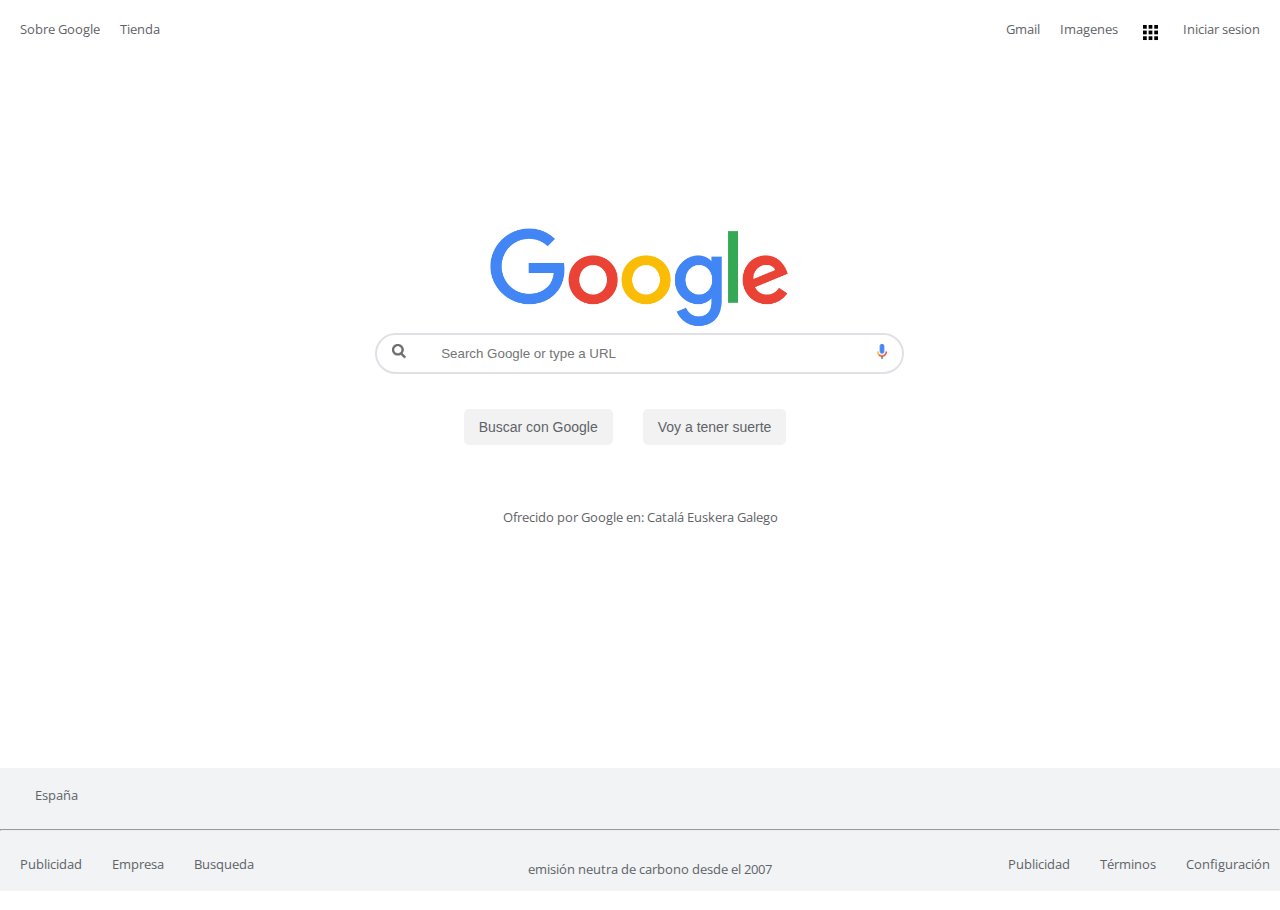
<file: Google Clone/index.html>
<!DOCTYPE html>
<html lang="en">
<head>
    <meta charset="UTF-8">
    <meta http-equiv="X-UA-Compatible" content="IE=edge">
    <meta name="viewport" content="width=device-width, initial-scale=1.0">
    <link rel="preconnect" href="https://fonts.googleapis.com">
<link rel="preconnect" href="https://fonts.gstatic.com" crossorigin>
<link href="https://fonts.googleapis.com/css2?family=Open+Sans:wght@300&display=swap" rel="stylesheet">
    
    
    <link rel="stylesheet" href="./Css/style.css">
    <title>Google</title>
</head>
<body>
    <!-- ******** HEADER ********  -->
    <div class="header">
        <div class="header-c" id="header-container-izq">
            <li><a href="">Sobre Google</a></li>
            <li><a href="">Tienda</a></li>
            
        </div>
        <div class="header-c" id="header-container-der">
            <li><a href="">Gmail</a></li>
            <li><a href="">Imagenes</a></li>
            <li class="menu-icon"><a href=""></a></li>
            <li><a href="">Iniciar sesion</a></li>
        </div>
    </div>
    <!-- ******** MAIN ********  -->
    <div class="main">
        <div class="main-container-logo">
            <img class="logo" src="./Images/logo.png" alt="Logo de Google">
        </div>
        <div class="main-input">
            <div id="main-icons" class="main-input-container">
                <div><a class="search-icon" href=""><img src="./Images/search.png" alt=""></a></div>
                <div><input type="text" placeholder="Search Google or type a URL"></div>
                <div><a class="micro-icon"  href=""><img src="./Images/Google_mic.svg.png" alt=""></a>
                </div>   
            </div>
            
        </div>
        <div class="main-buttons">
            <div>
                <button>Buscar con Google</button>
            </div>
            <div>
                <button>Voy a tener suerte</button>
            </div>  
        </div>
        <div class="idiomas">
            <p>Ofrecido por Google en: <a href="">Catalá </a><a href="">Euskera </a><a href="">Galego </a></p>
            
            
        </div>
    </div>
    <!-- ******** FOOTER ********  -->
    <div class="footer">
        <div class="footer-container-uno">
            <p><a href="">España</a></p>
        </div>
        <hr>
        <div class="footer-container-dos">
            <div class="footer-sub-cont-izq">
                <li><a href="">Publicidad</a></li>
                <li><a href="">Empresa</a></li>
                <li><a href="">Busqueda</a></li>
            </div>
            <div class="footer-sub-cont-center">
                <p> <a href="">emisión neutra de carbono desde el 2007</a></p>
            </div>
            <div class="footer-sub-cont-der">
                <li><a href="">Publicidad</a></li>
                <li><a href="">Términos</a></li>
                <li><a href="">Configuración</a></li>
            </div>
        </div>

    </div>
    
</body>
</html>
</file>
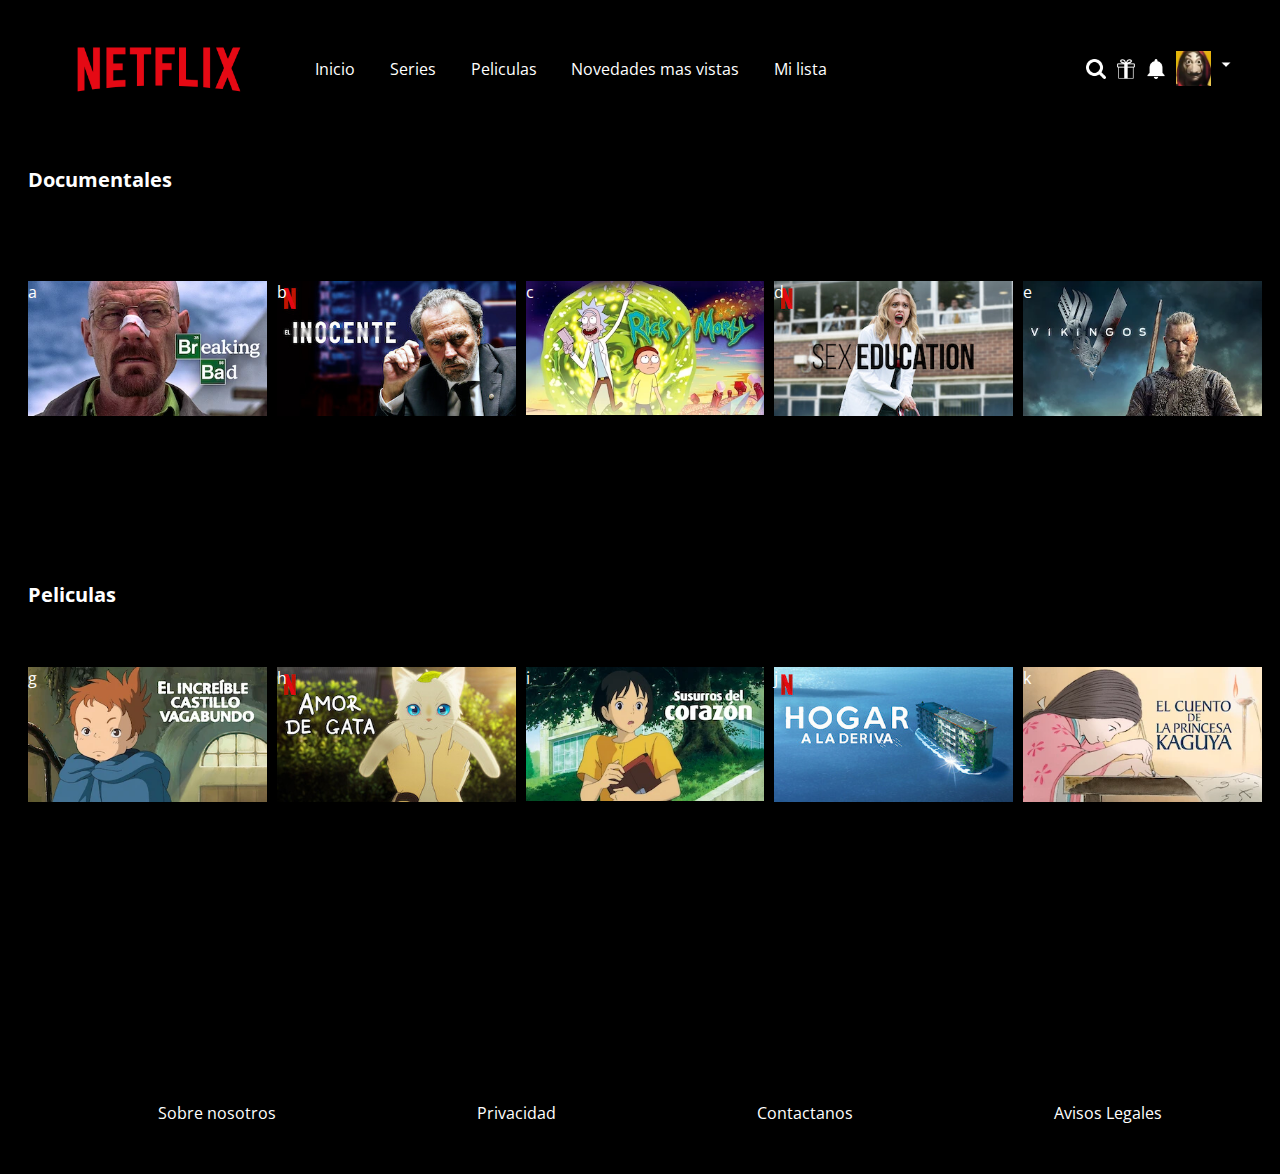
<file: Netflix Clone Grid/index.html>
<!DOCTYPE html>
<html lang="en">
<head>
    <meta charset="UTF-8">
    <meta http-equiv="X-UA-Compatible" content="IE=edge">
    <meta name="viewport" content="width=device-width, initial-scale=1.0">
    <link rel="stylesheet" href="../Netflix Clone Grid/CSS/style.css">
    <link rel="preconnect" href="https://fonts.googleapis.com">
    <link rel="preconnect" href="https://fonts.gstatic.com" crossorigin>
    <link href="https://fonts.googleapis.com/css2?family=Open+Sans:wght@400;700&display=swap" rel="stylesheet">
    <title>Netflix Clone</title>
</head>
<body>
    <div class="container">
        <div id="header">
            <div class="header-izquierda">
                <div class="header-logo"><img src="./Images/netflix.png" alt=""></div>
             <div class="header-menu-izq">
                <ul>
                    <li>Inicio</li>
                    <li>Series</li>
                    <li>Peliculas</li>
                    <li>Novedades mas vistas</li>
                    <li>Mi lista</li>
                </ul>
             </div>
            </div>
            
            <div class="header-menu-der">
                <div class="menu-der-icon menu-der-icon__search"></div>
                <div class="menu-der-icon menu-der-icon__gift"></div>
                <div class="menu-der-icon menu-der-icon__bell"></div>
                <div class="menu-der-icon menu-der-icon__pic"></div>
                <div class="menu-der-icon menu-der-icon__arrow"></div>
            </div>

        </div>
        <div class="main-container">
            <div class="titulo-documentales">
                <h1>Documentales</h1>
            </div>
            <div class="poster-docu">
                <div class="box" id="a">a</div>
                <div class="box" id="b">b</div>
                <div class="box" id="c">c</div>
                <div class="box" id="d">d</div>
                <div class="box" id="e">e</div>
                
            </div>

            <div class="titulo-pelis">
                <h1>Peliculas</h1>
            </div>
            <div class="poster-pelis">
                <div class="box" id="f">g</div>
                <div class="box" id="g">h</div>
                <div class="box" id="h">i</div>
                <div class="box" id="i">j</div>
                <div class="box" id="j">k</div>
                
                
            </div>
            
            


        </div>
        <div id="box-footer" class="footer-container">
            <ul>
                <li>Sobre nosotros</li>
                <li>Privacidad</li>
                <li>Contactanos</li>
                <li>Avisos Legales</li>
            </ul>
        </div> 
    </div>


    
</body>
</html>
</file>
<file: Google Clone/Css/style.css>
* {
    text-decoration: none;
    list-style-type: none;
    color: #5f6368;

}


body {
    background-color: white;
    margin: 0;
    padding: 0;
    font-size: 13px;
    font-family: Arial, Helvetica, sans-serif;
    height: 100vh;
    box-sizing: content-box;
    font-family: 'Open Sans', sans-serif;
    

    
}



/* *********** Header *********** */
.header {
    margin-top: 10px;
    height: 10vh;
    display: flex;
    list-style: none;

}
.header-c  {
    width: 50vw;
    height: 10vh;
    display: flex;  

}
.header-c li {
    margin: 10px;
}

#header-container-izq {
    width: 50%;
    justify-content: flex-start;
    padding-left: 10px;
}



#header-container-der {
    justify-content: flex-end;
    width: 50%;
    padding-right: 10px;
}
.header-links {
    display: flex;

}
.menu-icon {
    background-image: url(../Images/cuadrito.png);
    background-repeat: no-repeat;
    background-position: center;
    background-size: contain;
    width: 25px;
    height: 25px;
}


/* *********** Main *********** */
.main {
    margin-top: 10%;
    height: 60vh;
    text-align: center;
    

}
.main-container{
    width: 50vw;
    height: 60vh;
    
} 
.logo {
    width: 25%;
}


main .main-container-logo{
    width: 50px;
    margin: 0 auto;
    margin-bottom: 35px;
}

.main-container-logo img{
    width: 300px;
}


.main-input {
  
    width: 530px;
    margin: 0 auto;
    margin-bottom: 35px;
}

.main-input-container{
    border: 2px solid #dfe1e5;
    border-radius: 100px;
    width: 525px;
    display: flex;
    justify-content: space-between;
    align-items: center;
}

 input {
    width: 400px;
    height: 35px;
    border: none;
    outline: none;

}
.micro-icon img {
    width: 15x;
    height: 15px;
    padding-right: 15px;
    align-self: center;
}
.search-icon img{
    width: 15x;
    height: 15px;
    padding-left: 15px;
    align-self: center;
}



.main-buttons {
    display: flex;
    justify-content: center;
    margin: 0 auto;
}


 button{
    margin-right: 30px;
    height: 36px;
    background-color: #f2f2f2;
    border: 0;
    font-size: 14px;
    color: #5f6368;
    border-radius: 5px;
    padding: 0 15px;
   

}

.idiomas {
    display: flex;
    justify-content: center;
    margin-top: 50px;
}

/* *********** Footer *********** */

.footer {
    /* height: 45vh; */
    background-color: #f1f3f5;
}

.footer-container-uno{
    margin-left: 30px;
    padding: 5px;
    
}


.footer-container-dos{
    display: flex;
   
}

.footer-container-dos a {
    margin-left: 20px;
    margin-right: 10px;
    
}

.footer-sub-cont-izq{
    width: 33vw;
    display: flex;
    justify-content: flex-start;
    align-items: center;
    
    

}
.footer-sub-cont-center{
    width: 34vw;
    margin-top:10px ;
    margin-left: 10px;
    text-align: center;
   
    
    

}
.footer-sub-cont-der{
    width: 33vw;
    display: flex;
    justify-content: flex-end;
    align-items: center;

    

}
</file>
<file: Netflix Clone Grid/CSS/style.css>
*{
        text-decoration: none;
        list-style-type: none;
        color: white;
        font-family: 'Open Sans', sans-serif;
     }

/* ******** GENERALES ******** */

body{
    background-color: black;
}

h1{
    font-size: 20px;
    font-family:'Open Sans', sans-serif ;
    margin-left: 10px;
}

.container {
    height: 100vh;
    margin-left:10px ;
    margin-right: 10px;
    margin-top: 10px;
    display: grid;
    grid-template-rows: 0.5fr 3fr 0.5fr;
    grid-template-columns: 1fr 1fr 1fr 1fr 1fr 1fr;
    background-color: black;

}


/* ******** HEADER-NAV ******** */
#header {
    
    background-color: black;
    grid-column: 1 / 7;
    display: flex;
    justify-content: space-around;
    align-items: center;

}

.header-logo{
    width: 20vw;  
    padding-left: 10px ;
}

.header-logo img {
    background-size: contain;  
    width: 200px;
}
.header-izquierda{
    display: flex;
    align-items: center;
    margin: 0;
    padding: 0;
}
.header-menu-izq ul {
    width: 40vw;
    display: flex;
    justify-content: space-between;
    padding: 0;
    
}

.header-menu-der{
    align-items: center;
    display: flex;
    justify-content: flex-start;
    margin-left: 15%;
    
}




.menu-der-icon {
    align-items: center;
    background-size: contain;
    background-repeat: no-repeat;
    width: 20px;
    height: 20px;
    margin-left: 10px;
    
}

.menu-der-icon__search{
   
    background-image: url(../Images/lupa-blanca.png);
    
    
}
.menu-der-icon__gift{
    background-image: url(../Images/giftwhite.png);
    
}
.menu-der-icon__bell{
    background-image: url(../Images/campana-blanca.png);
    
}
.menu-der-icon__pic{
    background-image: url(../Images/avatar-netflix.png);
    width: 35px;
    height: 35px;
    
}
.menu-der-icon__arrow{
    background-image: url(../Images/flecha-blanca.png);
    width: 10px;
    
}


/* ******** MAIN ******** */
.main-container {
    height: 100vh;
    background-color: black;
    grid-column: 1 / 7;
    display: grid;
    grid-template-columns: 1fr 1fr 1fr 1fr 1fr;
    grid-template-rows: 1fr 2fr 1fr 2fr 1fr;
    margin-top: 2%;
   
}

/* ******** documentales ******** */
.titulo-documentales {
    background-color: black;
    grid-column: 1 / 7;
}
.poster-docu{
    background-color: black;
    grid-column: 1 / 7;
    display: grid;
    grid-template-columns: 1fr 1fr 1fr 1fr 1fr;
}

#a {
    background-image: url(../Images/Series/breakin.webp);
    background-size: contain;
    background-repeat: no-repeat;


    grid-column: 1 / 2;
}
#b {
    background-image: url(../Images/Series/ino.jpg);
    background-size: contain;
    background-repeat: no-repeat;
    grid-column: 2 / 3;
}
#c {
    background-image: url(../Images/Series/ricky.webp);
    background-size: contain;
    background-repeat: no-repeat;
    grid-column: 3 / 4;
}
#d {
    background-image: url(../Images/Series/sex.jpg);
    background-size: contain;
    background-repeat: no-repeat;
    grid-column: 4 / 5;
}
#e {
    background-image: url(../Images/Series/viki.webp);
    background-size: contain;
    background-repeat: no-repeat;
    grid-column: 5 / 6;
}


/* ******** Peliculas ******** */
.box {
    margin-left: 10px;
}
.titulo-pelis{
    background-color: black;
    grid-column: 1 / 7;
    padding-top: 30px;
    


}
.poster-pelis{
    background-color: black;
    grid-column: 1 / 7;
    display: grid;
    grid-template-columns: 1fr 1fr 1fr 1fr 1fr;
}

#f {
    background-image: url(../Images/pelis/el.webp);
    background-size: contain;
    background-repeat: no-repeat;
    grid-column: 1 / 2;

}
#g {
    background-image: url(../Images/pelis/iji.jpg);
    background-size: contain;
    background-repeat: no-repeat;
    grid-column: 2 / 3;
}
#h {
    background-image: url(../Images/pelis/ijij.webp);
    background-size: contain;
    background-repeat: no-repeat;
    grid-column: 3 / 4;
}
#i {
    background-image: url(../Images/pelis/oij.jpg);
    background-size: contain;
    background-repeat: no-repeat;
    grid-column: 4 / 5;
}
#j {
    background-image: url(../Images/pelis/oko.webp);
    background-size: contain;
    background-repeat: no-repeat;
    grid-column: 5 / 6;
}



/* ******** FOOTER ******** */

.footer-container{
    grid-column: 1 / 7;
    align-content: center;
    align-items: center;

}

.footer-container ul {
    height: 10vh;
    grid-row: 1 /7;
    display: flex;
    justify-content: space-around;
    align-items: center;

}
</file>
